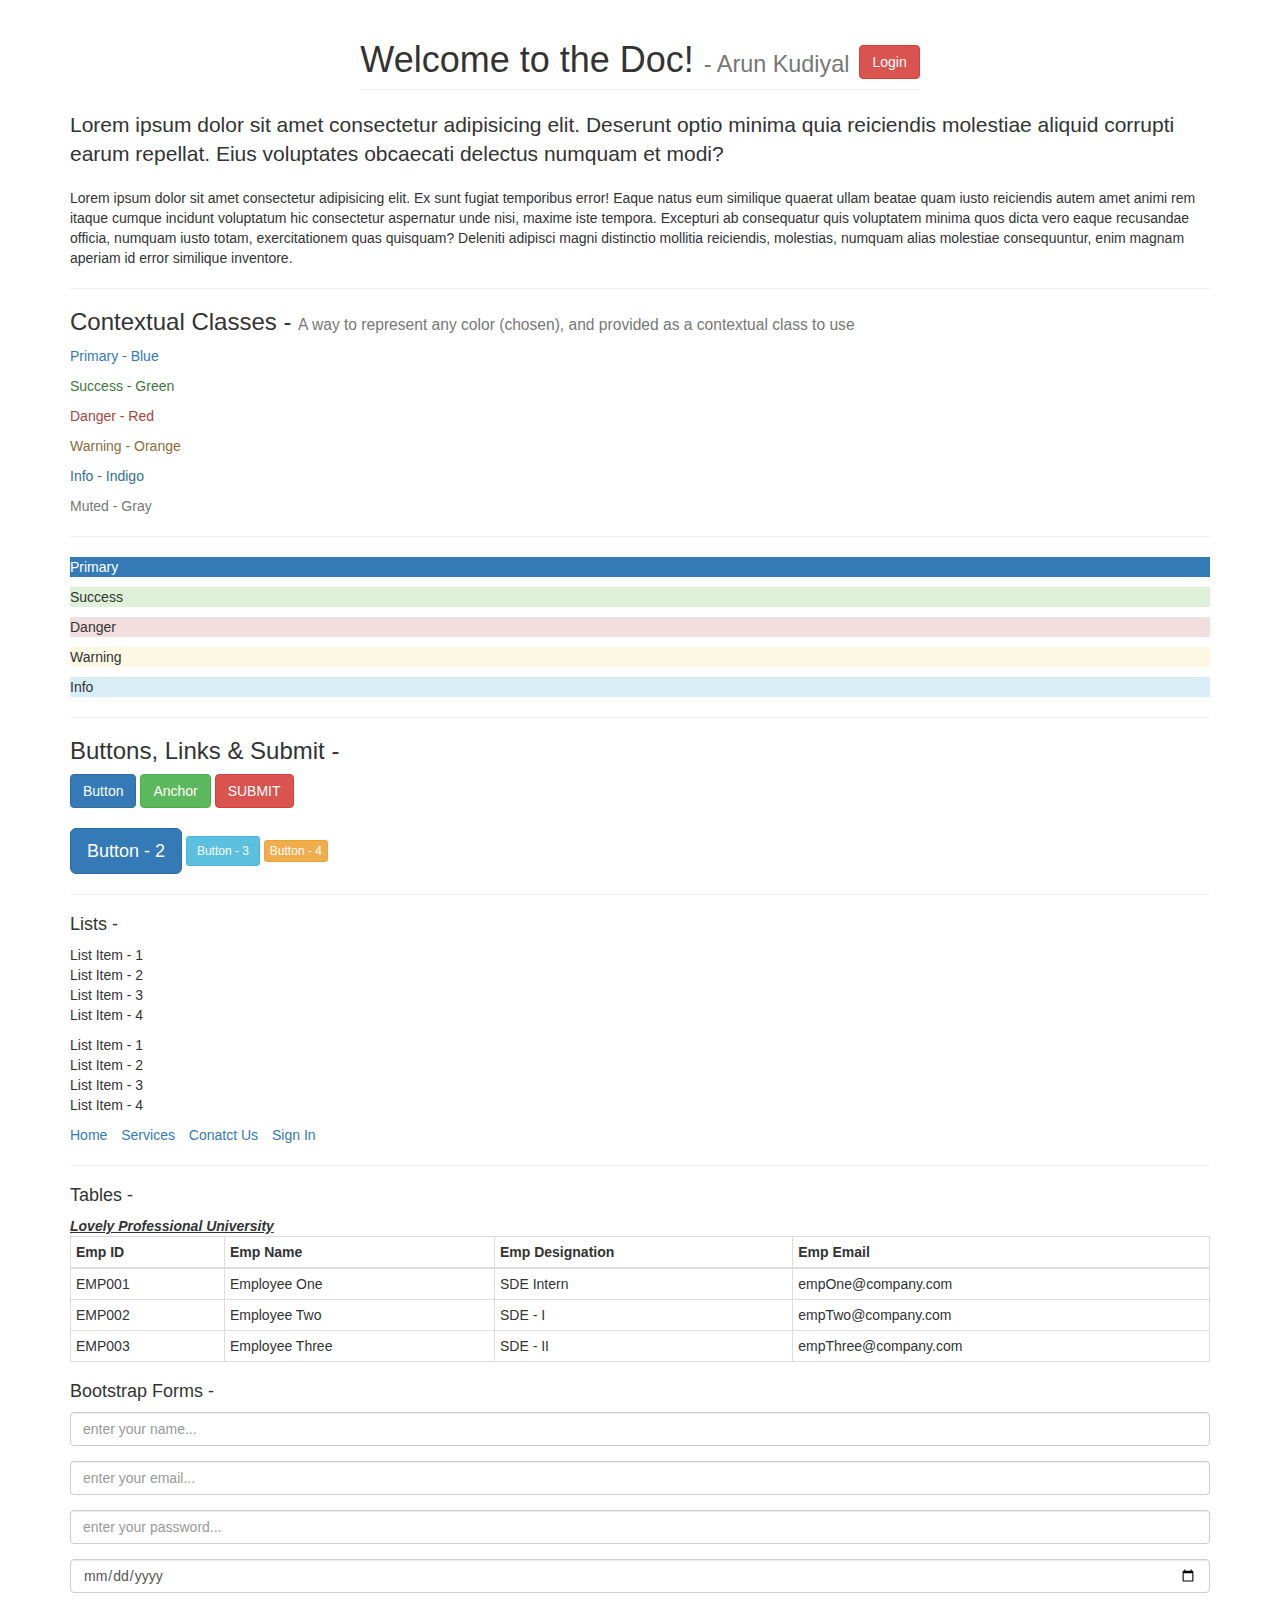
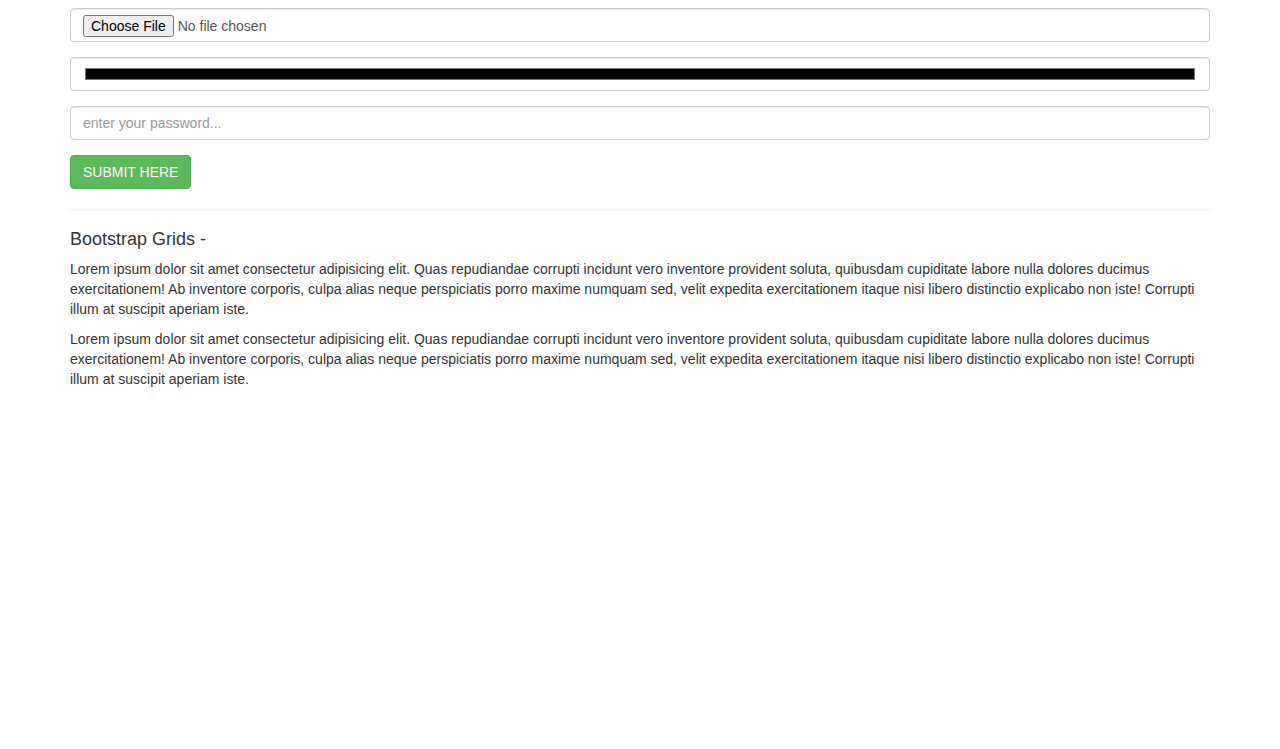
<file: Bootstrap/index.html>
<!DOCTYPE html>
<html lang="en">
    <head>
        <meta charset="UTF-8">
        <meta http-equiv="X-UA-Compatible" content="IE=edge">
        <meta name="viewport" content="width=device-width, initial-scale=1.0">
        <title>My Documnet</title>
        <!-- Bootstrap -> Styling Framework -> 3 / 4 / 5 -->
        <!-- Bootstrap CDN -> Content Delivery Network -->
        <link rel="stylesheet" href="https://cdn.jsdelivr.net/npm/bootstrap@3.3.7/dist/css/bootstrap.min.css" integrity="sha384-BVYiiSIFeK1dGmJRAkycuHAHRg32OmUcww7on3RYdg4Va+PmSTsz/K68vbdEjh4u" crossorigin="anonymous">
    </head>
    <body>
        <!-- Containerisation -->
        <!-- 1. container-fluid -->
        <div style="display: flex; justify-content: space-between;" class="container-fluid" style="background-color: #f4f4f4;" >
            <h1 class="page-header text-center">Welcome to the Doc! <small> - Arun Kudiyal</small> <input class="btn btn-danger" type="submit" value="Login"> </h1>
        </div>

        <!-- 2. container -->
        <div class="container">
            <p class="lead">Lorem ipsum dolor sit amet consectetur adipisicing elit. Deserunt optio minima quia reiciendis molestiae aliquid corrupti earum repellat. Eius voluptates obcaecati delectus numquam et modi?</p>

            <p>Lorem ipsum dolor sit amet consectetur adipisicing elit. Ex sunt fugiat temporibus error! Eaque natus eum similique quaerat ullam beatae quam iusto reiciendis autem amet animi rem itaque cumque incidunt voluptatum hic consectetur aspernatur unde nisi, maxime iste tempora. Excepturi ab consequatur quis voluptatem minima quos dicta vero eaque recusandae officia, numquam iusto totam, exercitationem quas quisquam? Deleniti adipisci magni distinctio mollitia reiciendis, molestias, numquam alias molestiae consequuntur, enim magnam aperiam id error similique inventore.</p>

            <hr />

            <h3>Contextual Classes - <small>A way to represent any color (chosen), and provided as a contextual class to use</small> </h3>
            <p class="text-primary">Primary - Blue</p>
            <p class="text-success">Success - Green</p>
            <p class="text-danger">Danger - Red</p>
            <p class="text-warning">Warning - Orange</p>
            <p class="text-info">Info - Indigo</p>
            <p class="text-muted">Muted - Gray</p>

            <hr />

            <p class="bg-primary">Primary</p>
            <p class="bg-success">Success</p>
            <p class="bg-danger">Danger</p>
            <p class="bg-warning">Warning</p>
            <p class="bg-info">Info</p>
            <!-- DONOT USE THIS -> <p class="bg-muted">Muted</p> -->

            <hr />
            <!-- Buttons, Links & Anchor -->
            <h3>Buttons, Links & Submit - </h3>
            <button class="btn btn-primary" >Button</button>
            <a  class="btn btn-success" href="#">Anchor</a>
            <input class="btn btn-danger"  type="submit" value="SUBMIT">

            <br />
            <br />

            <button class="btn btn-primary btn-lg" >Button - 2</button>
            <button class="btn btn-info btn-sm" >Button - 3</button>
            <button class="btn btn-warning btn-xs" >Button - 4</button>

            <hr />

            <h4>Lists - </h4>
            <ol class="list-unstyled">
                <li>List Item - 1</li>
                <li>List Item - 2</li>
                <li>List Item - 3</li>
                <li>List Item - 4</li>
            </ol>

            <ul class="list-unstyled">
                <li>List Item - 1</li>
                <li>List Item - 2</li>
                <li>List Item - 3</li>
                <li>List Item - 4</li>
            </ul>
            
            <ul class="list-unstyled list-inline">
                <li> <a style="text-decoration: none;" href="#">Home</a> </li>
                <li> <a style="text-decoration: none;" href="#">Services</a> </li>
                <li> <a style="text-decoration: none;" href="#">Conatct Us</a> </li>
                <li> <a style="text-decoration: none;" href="#">Sign In</a> </li>
            </ul>

            <hr />

            <h4>Tables -</h4>
            <table class="table table-hover table-bordered table-condensed">
                <!-- Table Head -->
                <thead>
                    <!-- Row of the table head  -->
                    <tr> <i><b><u> Lovely Professional University </u></b></i> </tr>
                    <tr>
                        <th>Emp ID</th>
                        <th>Emp Name</th>
                        <th>Emp Designation</th>
                        <th>Emp Email</th>
                    </tr>
                </thead>
    
                <!-- Table Body  -->
                <tbody>
                    <tr>
                        <td>EMP001</td>
                        <td>Employee One</td>
                        <td>SDE Intern</td>
                        <td>empOne@company.com</td>
                    </tr>
                    <tr>
                        <td>EMP002</td>
                        <td>Employee Two</td>
                        <td>SDE - I</td>
                        <td>empTwo@company.com</td>
                    </tr>
                    <tr>
                        <td>EMP003</td>
                        <td>Employee Three</td>
                        <td>SDE - II</td>
                        <td>empThree@company.com</td>
                    </tr>
                </tbody>
            </table>

            <h4>Bootstrap Forms - </h4>
            <form>
                <div class="form-group">
                    <input class="form-control" type="text" placeholder="enter your name..." />
                </div>
                <div class="form-group">
                    <input class="form-control" type="email" placeholder="enter your email..." />
                </div>
                <div class="form-group">
                    <input class="form-control" type="password" placeholder="enter your password..." />
                </div>
                <div class="form-group">
                    <input class="form-control" type="date" placeholder="enter your password..." />
                </div>
                <div class="form-group">
                    <input class="form-control" type="file" placeholder="enter your password..." />
                </div>
                <div class="form-group">
                    <input class="form-control" type="color" placeholder="enter your password..." />
                </div>
                <div class="form-group">
                    <input class="form-control" type="number" placeholder="enter your password..." />
                </div>
                <div class="form-group">
                    <input class="btn btn-success" type="submit" value="SUBMIT HERE">
                </div>
            </form>

            <hr />

            <h4> Bootstrap Grids - </h4>
            <!-- 1. Assume that the whole HTML is divided into 12 Grids
            2. There will be only one row, and multiple coloumns -->
            
            <div>
                <p>Lorem ipsum dolor sit amet consectetur adipisicing elit. Quas repudiandae corrupti incidunt vero inventore provident soluta, quibusdam cupiditate labore nulla dolores ducimus exercitationem! Ab inventore corporis, culpa alias neque perspiciatis porro maxime numquam sed, velit expedita exercitationem itaque nisi libero distinctio explicabo non iste! Corrupti illum at suscipit aperiam iste.</p>
            </div>
            <div>
                <p>Lorem ipsum dolor sit amet consectetur adipisicing elit. Quas repudiandae corrupti incidunt vero inventore provident soluta, quibusdam cupiditate labore nulla dolores ducimus exercitationem! Ab inventore corporis, culpa alias neque perspiciatis porro maxime numquam sed, velit expedita exercitationem itaque nisi libero distinctio explicabo non iste! Corrupti illum at suscipit aperiam iste.</p>
            </div>

            <!-- <div class="row">

            </div> -->

            <div style="height: 350px;"></div>
        </div>
    </body>
</html>
</file>
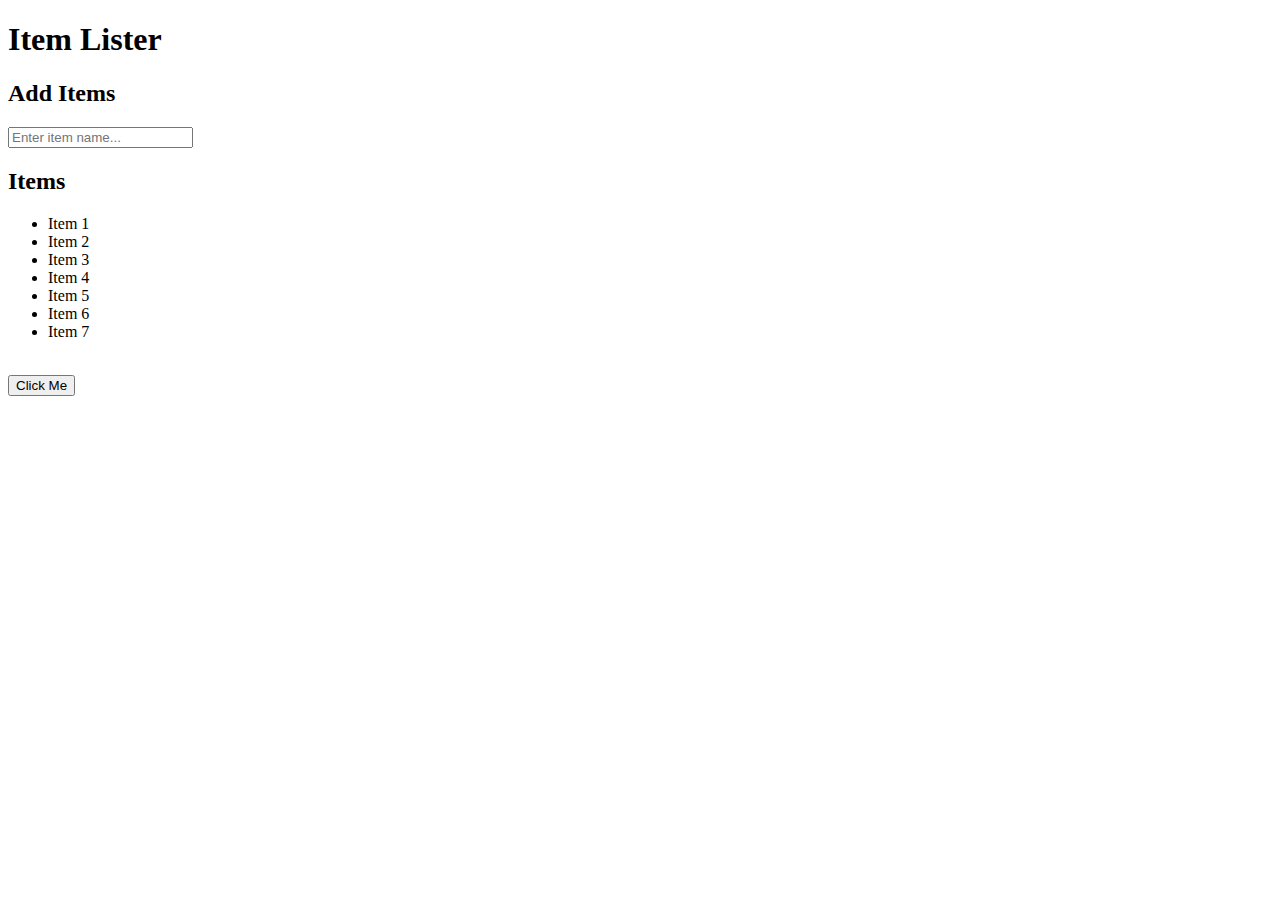
<file: DOM/index.html>
<!DOCTYPE html>
<html lang="en">
    <head>
        <meta charset="UTF-8">
        <meta name="viewport" content="width=device-width, initial-scale=1.0">
        <meta http-equiv="X-UA-Compatible" content="ie=edge">

        <!-- Boostrap 4  -->
        <link rel="stylesheet" href="https://maxcdn.bootstrapcdn.com/bootstrap/4.0.0-beta/css/bootstrap.min.css" integrity="sha384-/Y6pD6FV/Vv2HJnA6t+vslU6fwYXjCFtcEpHbNJ0lyAFsXTsjBbfaDjzALeQsN6M" crossorigin="anonymous">

        <title>Item Lister</title>
    </head>

    <body>

        <header id="main-header" class="bg-success text-white p-4 mb-3">
            <div class="container">
                <h1 id="header-title">Item Lister</h1>
            </div>
        </header>

        <div class="container">
            <div id="main" class="card card-body">

                <h2 class="title">Add Items</h2>
                <form class="form-inline mb-3">
                    <input id='text-input' type="text" class="form-control mr-2" placeholder="Enter item name..." > 
                    <!-- <input id="submitBtn" type="submit" class="btn btn-dark" value="Submit"> -->
                </form>

                <h2 id="submitBtn" class="title">Items</h2>
                <ul id="items" class="list-group"> 
                    <li id="first-li" class="list-group-item">Item 1</li> 
                    <li id="second-li" class="list-group-item">Item 2</li>
                    <li class="list-group-item">Item 3</li>
                    <li class="list-group-item">Item 4</li>
                    <li class="list-group-item">Item 5</li>
                    <li class="list-group-item">Item 6</li>
                    <li id="seventh-li" class="list-group-item">Item 7</li>
                </ul> 

                <br>

                <button id="btn" class="btn btn-dark" id="button">Click Me</button>
            </div>
        </div>

        <script src="./dom.js"></script>
    </body>
</html>
</file>
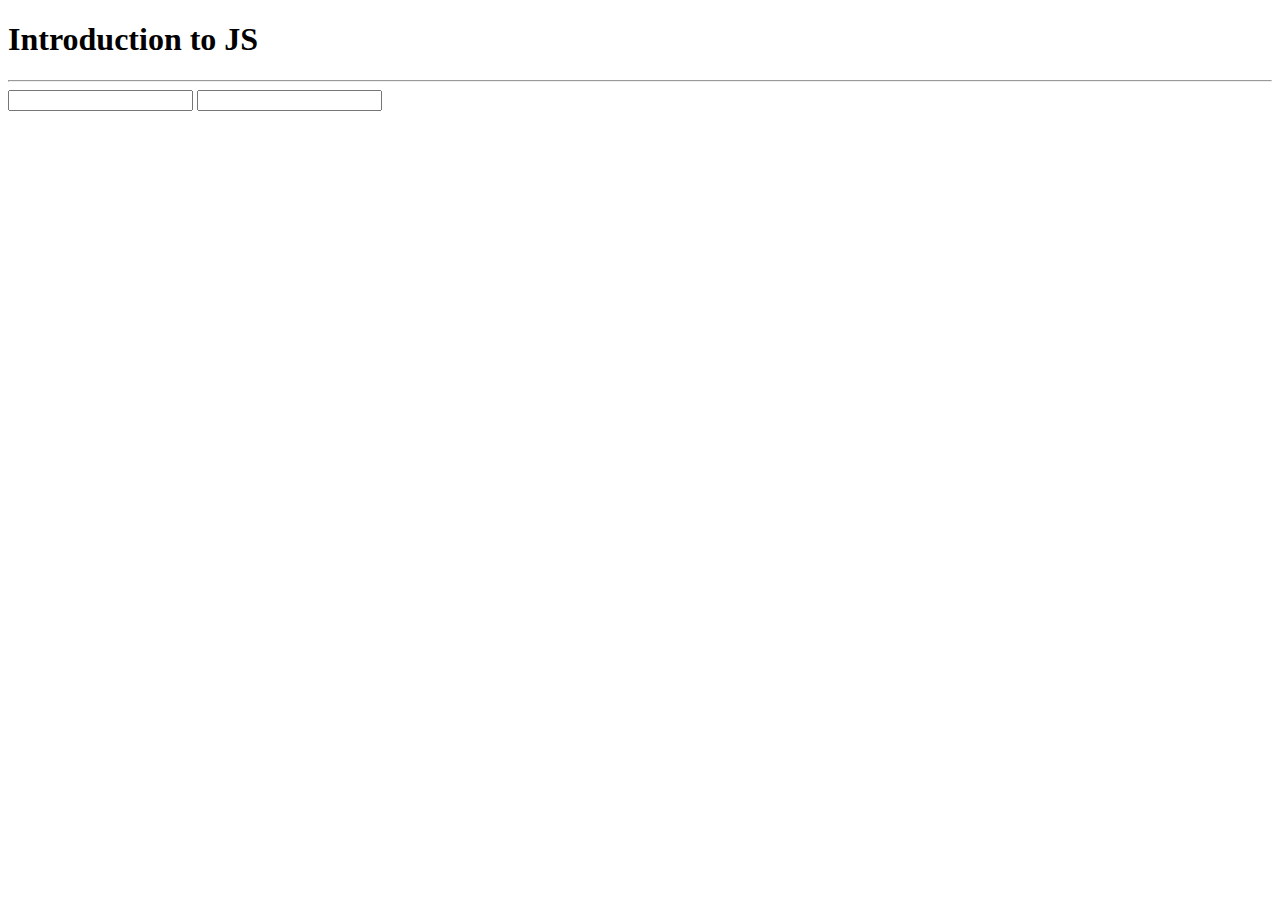
<file: JavaScript/index.html>
<!DOCTYPE html>
<html lang="en">
    <head>
        <meta charset="UTF-8">
        <meta http-equiv="X-UA-Compatible" content="IE=edge">
        <meta name="viewport" content="width=device-width, initial-scale=1.0">
        <title>Introduction to JS</title>
        <!-- JS in the head section -->
        <!-- <script>
            console.log( document.querySelector('#my-form') )
        </script> -->
    </head>
    <body>
        <h1>Introduction to JS</h1>
        <hr />

        <form id="my-form">
            <input type="email" />
            <input type="password" />
        </form>

        <!-- Logical reasoning for a given part of the application -->
        <!-- JS is a interpreted language | JS is the language of the browser -->

        <!-- JS in the end of body section - If you access any HTML elt, then the elt is already created before you access the elt using JS -->
        <!-- <script>
            console.log( document.querySelector('#my-form') )
        </script> -->

        <!-- External JS -->
        <script src="./main.js"></script>
    </body>
</html>
</file>
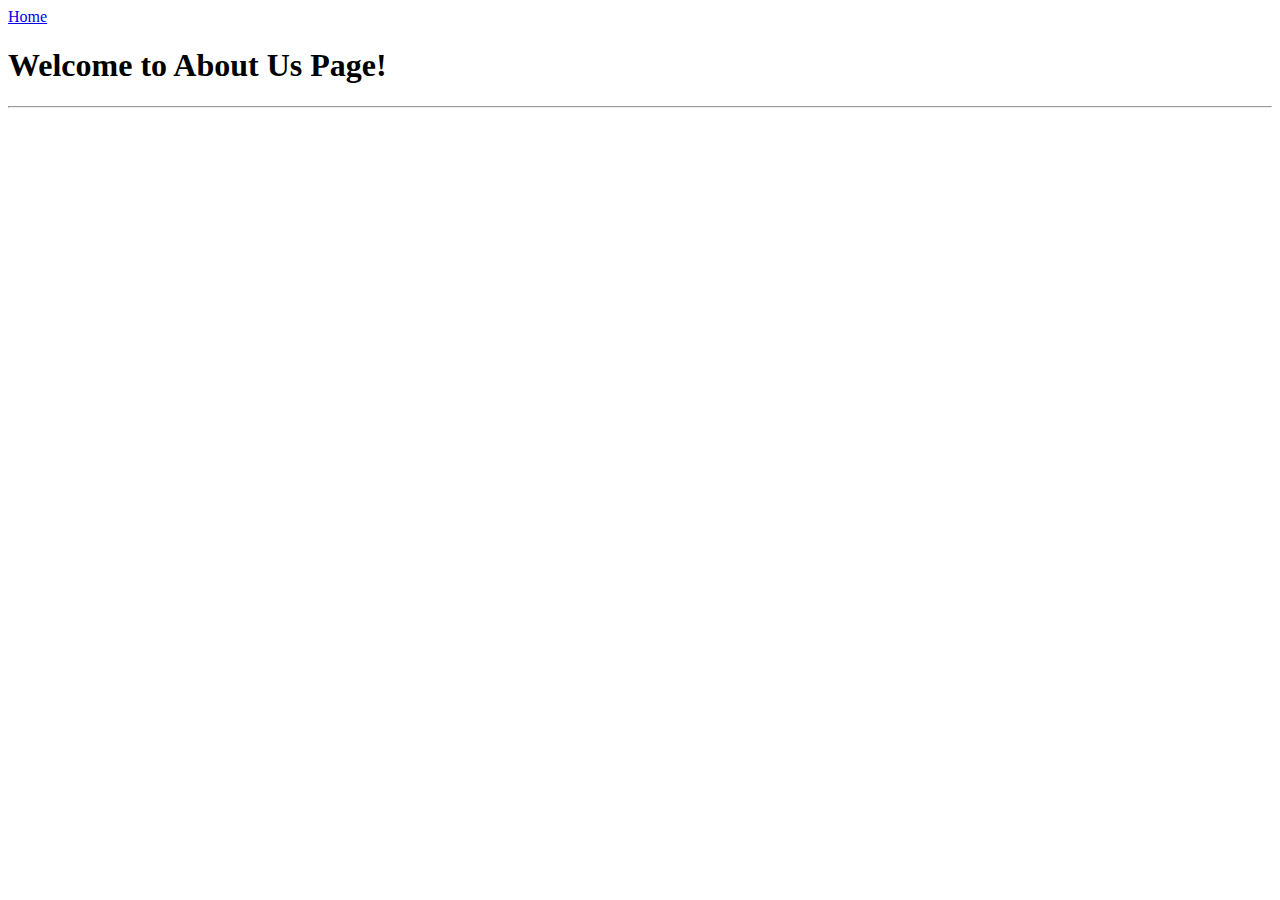
<file: HTML/Other Pages/about-us.html>
<html>
    <head>
        <title>Document</title>
    </head>
    <body>
        <!-- Root-Relative-Link -->
        <a href="../index.html">Home</a>
        <h1>Welcome to About Us Page!</h1>
        <hr />
    </body>
</html>
</file>
